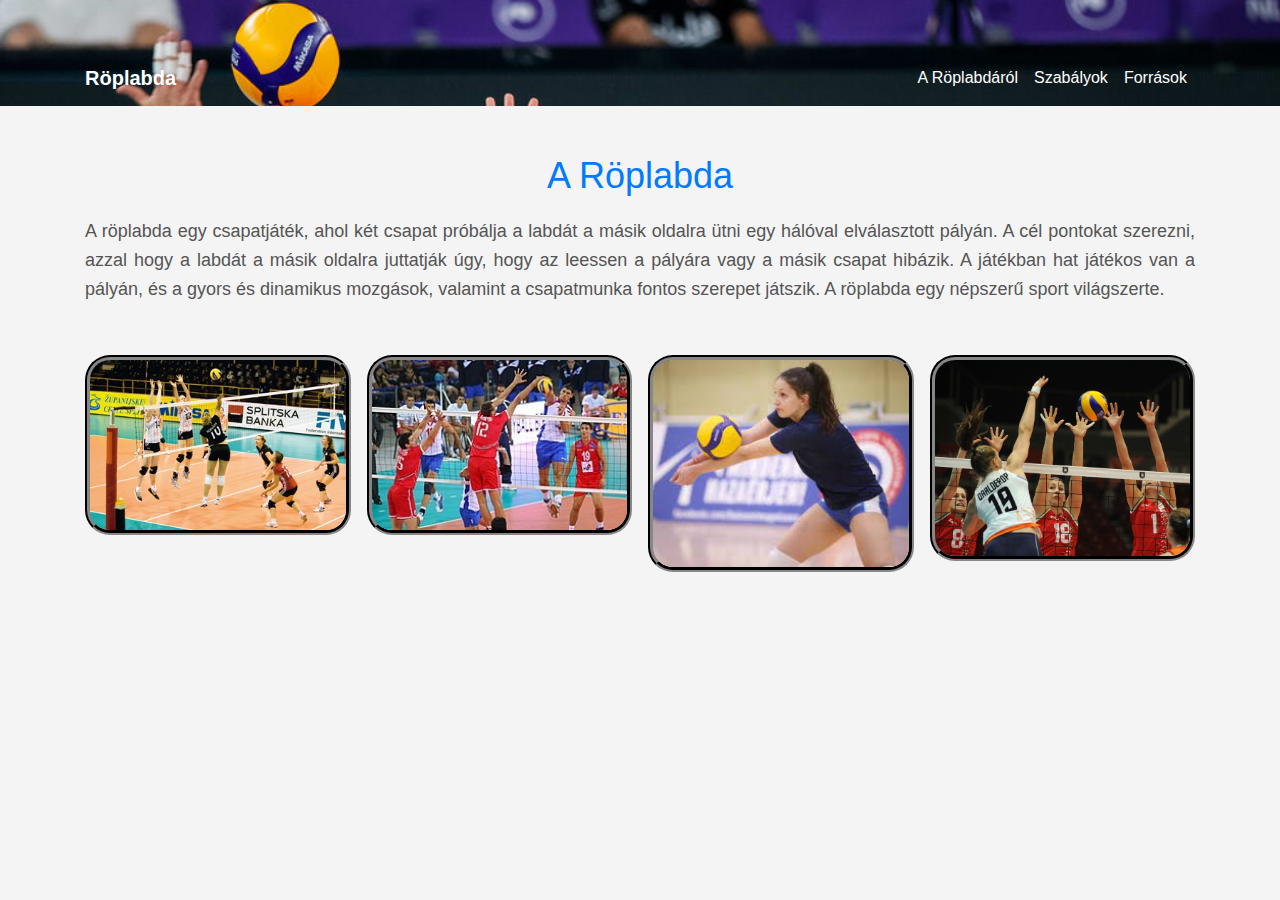
<file: index.html>
<!DOCTYPE html>
<html lang="en">
<head>
    <link rel="icon" type="image/gif" sizes="70x70" href="pics/ezgif-5-3cc1756458.gif">
    <meta charset="UTF-8">
    <meta name="viewport" content="width=device-width, initial-scale=1.0">
    <title>A Röplabdáról</title>
    <link rel="stylesheet" href="https://stackpath.bootstrapcdn.com/bootstrap/4.5.2/css/bootstrap.min.css">
    <link rel="stylesheet" href="https://cdnjs.cloudflare.com/ajax/libs/font-awesome/5.15.1/css/all.min.css">
    <link rel="stylesheet" href="css/styles.css">
</head>
<body>
        <div class="bgimage" style="color:white;">
            <nav class="navbar navbar-expand-lg navbar-light">
                <div class="container">
                    <a class="navbar-brand" href="#" style="color: white;">Röplabda</a>
                    <div class="" id="navbarNav">
                        <ul class="navbar-nav ml-auto">
                            <li class="nav-item">
                                <a class="nav-link" href="index.html" style="color: white;">A Röplabdáról</a>
                            </li>
                            <li class="nav-item active">
                                <a class="nav-link" href="about.html" style="color: white;">Szabályok</a>
                            </li>
                            <li class="nav-item">
                                <a class="nav-link" href="forrasok.html" style="color: white;">Források</a>
                            </li>
                        </ul>
                    </div>
                </div>
            </nav>
        </div>


    <div class="container mt-5">
        <h1>A Röplabda</h1>    
        <p style="padding-bottom: 35px;">A röplabda egy csapatjáték, ahol két csapat próbálja a labdát a másik oldalra ütni egy hálóval elválasztott pályán. A cél pontokat szerezni, azzal hogy a labdát a másik oldalra juttatják úgy, hogy az leessen a pályára vagy a másik csapat hibázik. A játékban hat játékos van a pályán, és a gyors és dinamikus mozgások, valamint a csapatmunka fontos szerepet játszik. A röplabda egy népszerű sport világszerte.</p>
        
        <div class="column">
            <div class="column">
                <img src="pics/wordpress.webp" class="listpics">
                <div style="column-count: 1;"><img src="pics/wikipedia.jpg" class="listpics"></div>
            </div>
            <div class="column">
                <img src="pics/mtk.jpg" class="listpics">
                <img src="pics/m4sport.jpg" class="listpics">
            </div>
        </div>
    </div>

    <script src="https://code.jquery.com/jquery-3.5.1.slim.min.js"></script>
    <script src="https://cdn.jsdelivr.net/npm/@popperjs/core@2.9.3/dist/umd/popper.min.js"></script>
    <script src="https://stackpath.bootstrapcdn.com/bootstrap/4.5.2/js/bootstrap.min.js"></script>
</body>
</html>
</file>
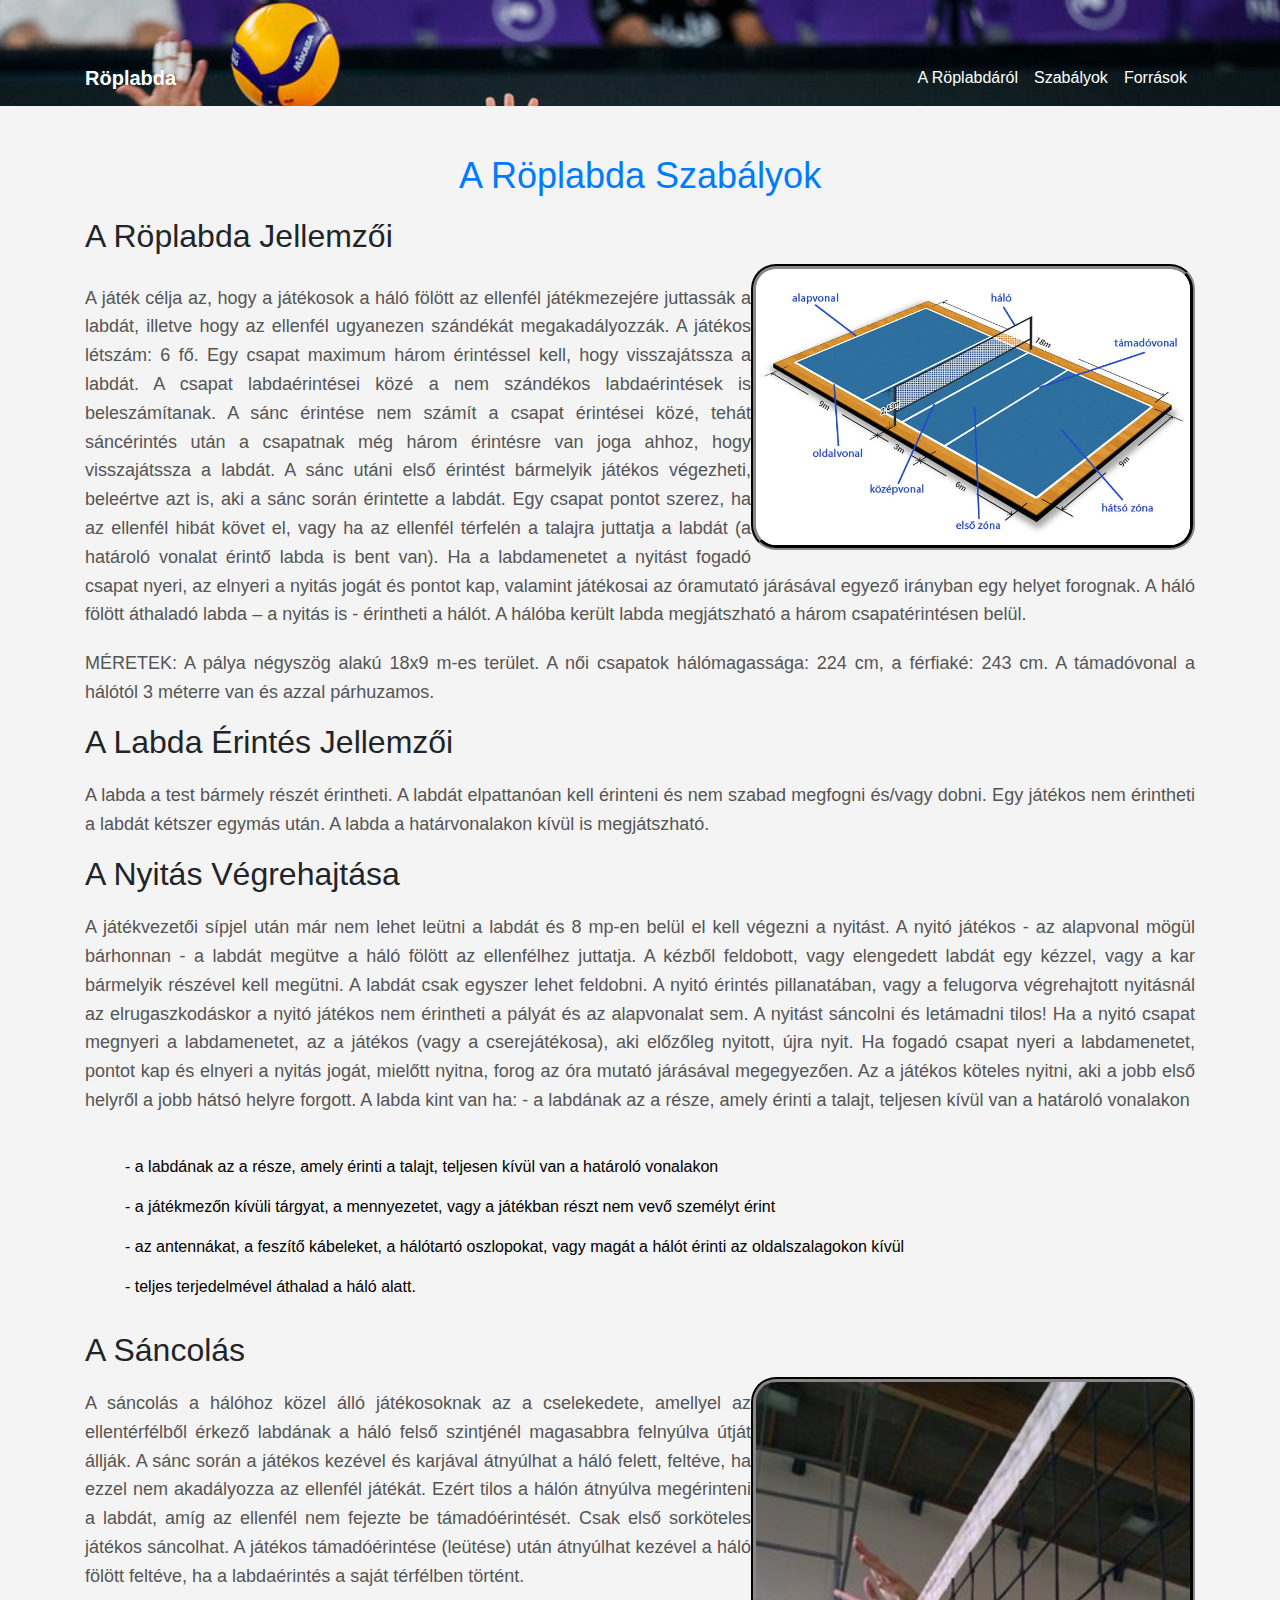
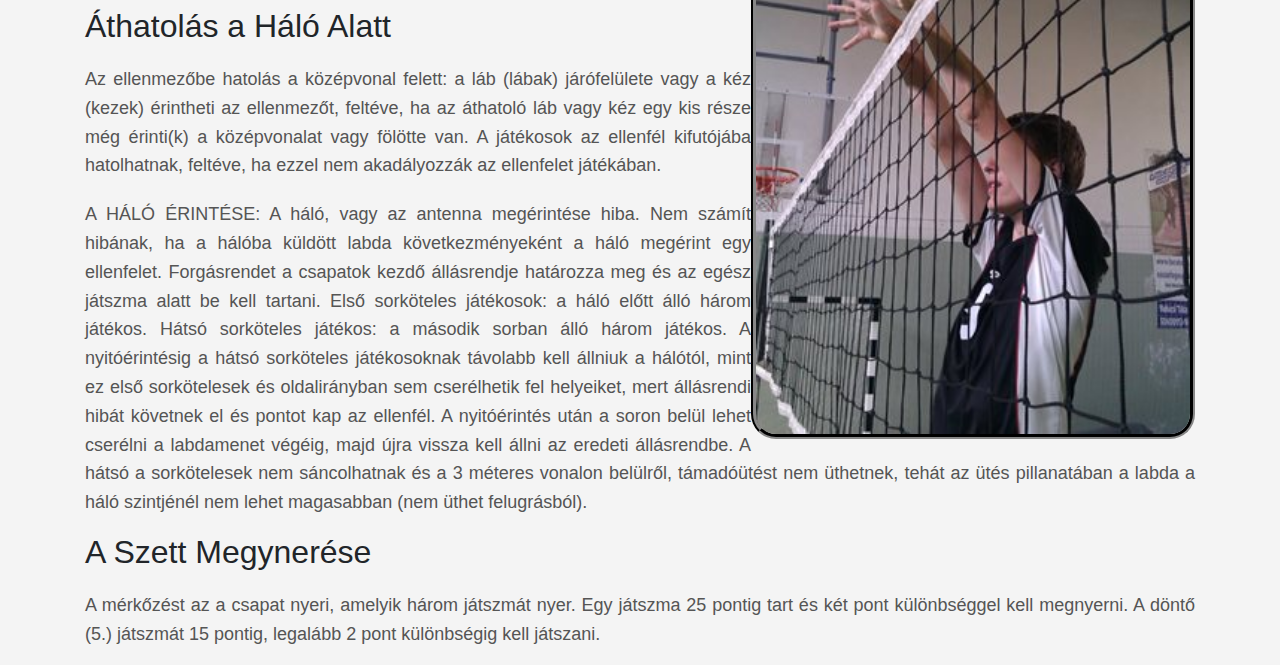
<file: about.html>
<!DOCTYPE html>
<html lang="en">
<head>
    <link rel="icon" type="image/gif" sizes="70x70" href="pics/ezgif-5-3cc1756458.gif">
    <meta charset="UTF-8">
    <meta name="viewport" content="width=device-width, initial-scale=1.0">
    <title>A Röplabda Szabályok</title>
    <link rel="stylesheet" href="https://stackpath.bootstrapcdn.com/bootstrap/4.5.2/css/bootstrap.min.css">
    <link rel="stylesheet" href="https://cdnjs.cloudflare.com/ajax/libs/font-awesome/5.15.1/css/all.min.css">
    <link rel="stylesheet" href="css/styles.css">
</head>
<body>
    <div class="bgimage" style="color:white;">
        <nav class="navbar navbar-expand-lg navbar-light">
            <div class="container">
                <a class="navbar-brand" href="#" style="color: white;">Röplabda</a>
                <div class="" id="navbarNav">
                    <ul class="navbar-nav ml-auto">
                        <li class="nav-item">
                            <a class="nav-link" href="index.html" style="color: white;">A Röplabdáról</a>
                        </li>
                        <li class="nav-item active">
                            <a class="nav-link" href="about.html" style="color: white;">Szabályok</a>
                        </li>
                        <li class="nav-item">
                            <a class="nav-link" href="forrasok.html" style="color: white;">Források</a>
                        </li>
                    </ul>
                </div>
            </div>
        </nav>
    </div>


    <div class="container mt-5">
        <h1>A Röplabda Szabályok </h1>

        <div>
            <div style="width:100%; height: auto; align-content: flex-start;"><h2>A Röplabda Jellemzői </h2></div>
            <div><img src="pics/roplabda-palya-vonalai-meretei-free-sport-parks-terkep.jpg" style="float:right; width:40%; height: 40%;" alt=""></div>
            <p>A játék célja az, hogy a játékosok a háló fölött az ellenfél játékmezejére juttassák a labdát, illetve hogy az ellenfél ugyanezen szándékát megakadályozzák. A játékos létszám: 6 fő. Egy csapat maximum három érintéssel kell, hogy visszajátssza a labdát. A csapat labdaérintései közé a nem szándékos labdaérintések is beleszámítanak. A sánc érintése nem számít a csapat érintései közé, tehát sáncérintés után a csapatnak még három érintésre van joga ahhoz, hogy visszajátssza a labdát. A sánc utáni első érintést bármelyik játékos végezheti, beleértve azt is, aki a sánc során érintette a labdát. Egy csapat pontot szerez, ha az ellenfél hibát követ el, vagy ha az ellenfél térfelén a talajra juttatja a labdát (a határoló vonalat érintő labda is bent van). Ha a labdamenetet a nyitást fogadó csapat nyeri, az elnyeri a nyitás jogát és pontot kap, valamint játékosai az óramutató járásával egyező irányban egy helyet forognak. A háló fölött áthaladó labda – a nyitás is - érintheti a hálót. A hálóba került labda megjátszható a három csapatérintésen belül. </p>
            <p>MÉRETEK: A pálya négyszög alakú 18x9 m-es terület. A női csapatok hálómagassága: 224 cm, a férfiaké: 243 cm. A támadóvonal a hálótól 3 méterre van és azzal párhuzamos. </p>
    
        </div>

        <div>
            <h2>A Labda Érintés Jellemzői</h2>
            <p>A labda a test bármely részét érintheti. A labdát elpattanóan kell érinteni és nem szabad megfogni és/vagy dobni. Egy játékos nem érintheti a labdát kétszer egymás után. A labda a határvonalakon kívül is megjátszható. </p>    
        </div>

        <div>
            <h2>A Nyitás Végrehajtása</h2>
            <p>A játékvezetői sípjel után már nem lehet leütni a labdát és 8 mp-en belül el kell végezni a nyitást. A nyitó játékos - az alapvonal mögül bárhonnan - a labdát megütve a háló fölött az ellenfélhez juttatja. A kézből feldobott, vagy elengedett labdát egy kézzel, vagy a kar bármelyik részével kell megütni. A labdát csak egyszer lehet feldobni. A nyitó érintés pillanatában, vagy a felugorva végrehajtott nyitásnál az elrugaszkodáskor a nyitó játékos nem érintheti a pályát és az alapvonalat sem. A nyitást sáncolni és letámadni tilos! Ha a nyitó csapat megnyeri a labdamenetet, az a játékos (vagy a cserejátékosa), aki előzőleg nyitott, újra nyit. Ha fogadó csapat nyeri a labdamenetet, pontot kap és elnyeri a nyitás jogát, mielőtt nyitna, forog az óra mutató járásával megegyezően. Az a játékos köteles nyitni, aki a jobb első helyről a jobb hátsó helyre forgott. A labda kint van ha: - a labdának az a része, amely érinti a talajt, teljesen kívül van a határoló vonalakon</p>
            <li> <br>
                <ul>- a labdának az a része, amely érinti a talajt, teljesen kívül van a határoló vonalakon</ul>
                <ul>- a játékmezőn kívüli tárgyat, a mennyezetet, vagy a játékban részt nem vevő személyt érint</ul>
                <ul>- az antennákat, a feszítő kábeleket, a hálótartó oszlopokat, vagy magát a hálót érinti az oldalszalagokon kívül </ul>
                <ul>- teljes terjedelmével áthalad a háló alatt.</ul>
                <ul style="padding-right:100%;"></ul>
            </li> <br>
        </div>
        <div style="height:100px;"></div>
        <div>
            <br>
            <h2>A Sáncolás</h2>
            <img src="pics/sánc.jpg" style="float:right; width:40%; height: 40%;" alt="">
            <p>A sáncolás a hálóhoz közel álló játékosoknak az a cselekedete, amellyel az ellentérfélből érkező labdának a háló felső szintjénél magasabbra felnyúlva útját állják. A sánc során a játékos kezével és karjával átnyúlhat a háló felett, feltéve, ha ezzel nem akadályozza az ellenfél játékát. Ezért tilos a hálón átnyúlva megérinteni a labdát, amíg az ellenfél nem fejezte be támadóérintését. Csak első sorköteles játékos sáncolhat. A játékos támadóérintése (leütése) után átnyúlhat kezével a háló fölött feltéve, ha a labdaérintés a saját térfélben történt. </p>
        </div>

        <div>
            <h2>Áthatolás a Háló Alatt</h2>
            <p>Az ellenmezőbe hatolás a középvonal felett: a láb (lábak) járófelülete vagy a kéz (kezek) érintheti az ellenmezőt, feltéve, ha az áthatoló láb vagy kéz egy kis része még érinti(k) a középvonalat vagy fölötte van. A játékosok az ellenfél kifutójába hatolhatnak, feltéve, ha ezzel nem akadályozzák az ellenfelet játékában.</p>
            <p>A HÁLÓ ÉRINTÉSE: A háló, vagy az antenna megérintése hiba. Nem számít hibának, ha a hálóba küldött labda következményeként a háló megérint egy ellenfelet. Forgásrendet a csapatok kezdő állásrendje határozza meg és az egész játszma alatt be kell tartani. Első sorköteles játékosok: a háló előtt álló három játékos. Hátsó sorköteles játékos: a második sorban álló három játékos. A nyitóérintésig a hátsó sorköteles játékosoknak távolabb kell állniuk a hálótól, mint ez első sorkötelesek és oldalirányban sem cserélhetik fel helyeiket, mert állásrendi hibát követnek el és pontot kap az ellenfél. A nyitóérintés után a soron belül lehet cserélni a labdamenet végéig, majd újra vissza kell állni az eredeti állásrendbe. A hátsó a sorkötelesek nem sáncolhatnak és a 3 méteres vonalon belülről, támadóütést nem üthetnek, tehát az ütés pillanatában a labda a háló szintjénél nem lehet magasabban (nem üthet felugrásból).</p>
        </div>

        <div>
            <h2>A Szett Megynerése</h2>
            <p>A mérkőzést az a csapat nyeri, amelyik három játszmát nyer. Egy játszma 25 pontig tart és két pont különbséggel kell megnyerni. A döntő (5.) játszmát 15 pontig, legalább 2 pont különbségig kell játszani.</p>
        </div>
    </div>

    <script src="https://code.jquery.com/jquery-3.5.1.slim.min.js"></script>
    <script src="https://cdn.jsdelivr.net/npm/@popperjs/core@2.9.3/dist/umd/popper.min.js"></script>
    <script src="https://stackpath.bootstrapcdn.com/bootstrap/4.5.2/js/bootstrap.min.js"></script>
</body>
</html>
</file>
<file: css/styles.css>
body {
    background-color: #f4f4f4;
    font-family: Arial, sans-serif;
}

.navbar-brand {
    font-weight: bold;
}


.container {
    margin-top: 50px;
}

.container h1 {
    text-align: center;
    font-size: 36px;
    color: #007BFF;
    margin-bottom: 20px;
}

.container p {
    font-size: 18px;
    line-height: 1.6;
    color: #555;
    margin-top: 20px;
}



.column{
        column-count: 2;
        
}

.listpics{
        width: 100%;
        height: 100%;
}

ul{
        float: left;
        list-style: none;
        color:#000;
}

li{
        list-style: none;
        height: 100%;
}


p{
        text-align:justify;
}
img{
        border: #333;
        border-width: 5px;
        border-style: groove;
        border-radius: 25px;}

.bgimage{
        background-image: url("../pics/bg.webp");
        background-size: 100%;
}
.githubpls{}
</file>
